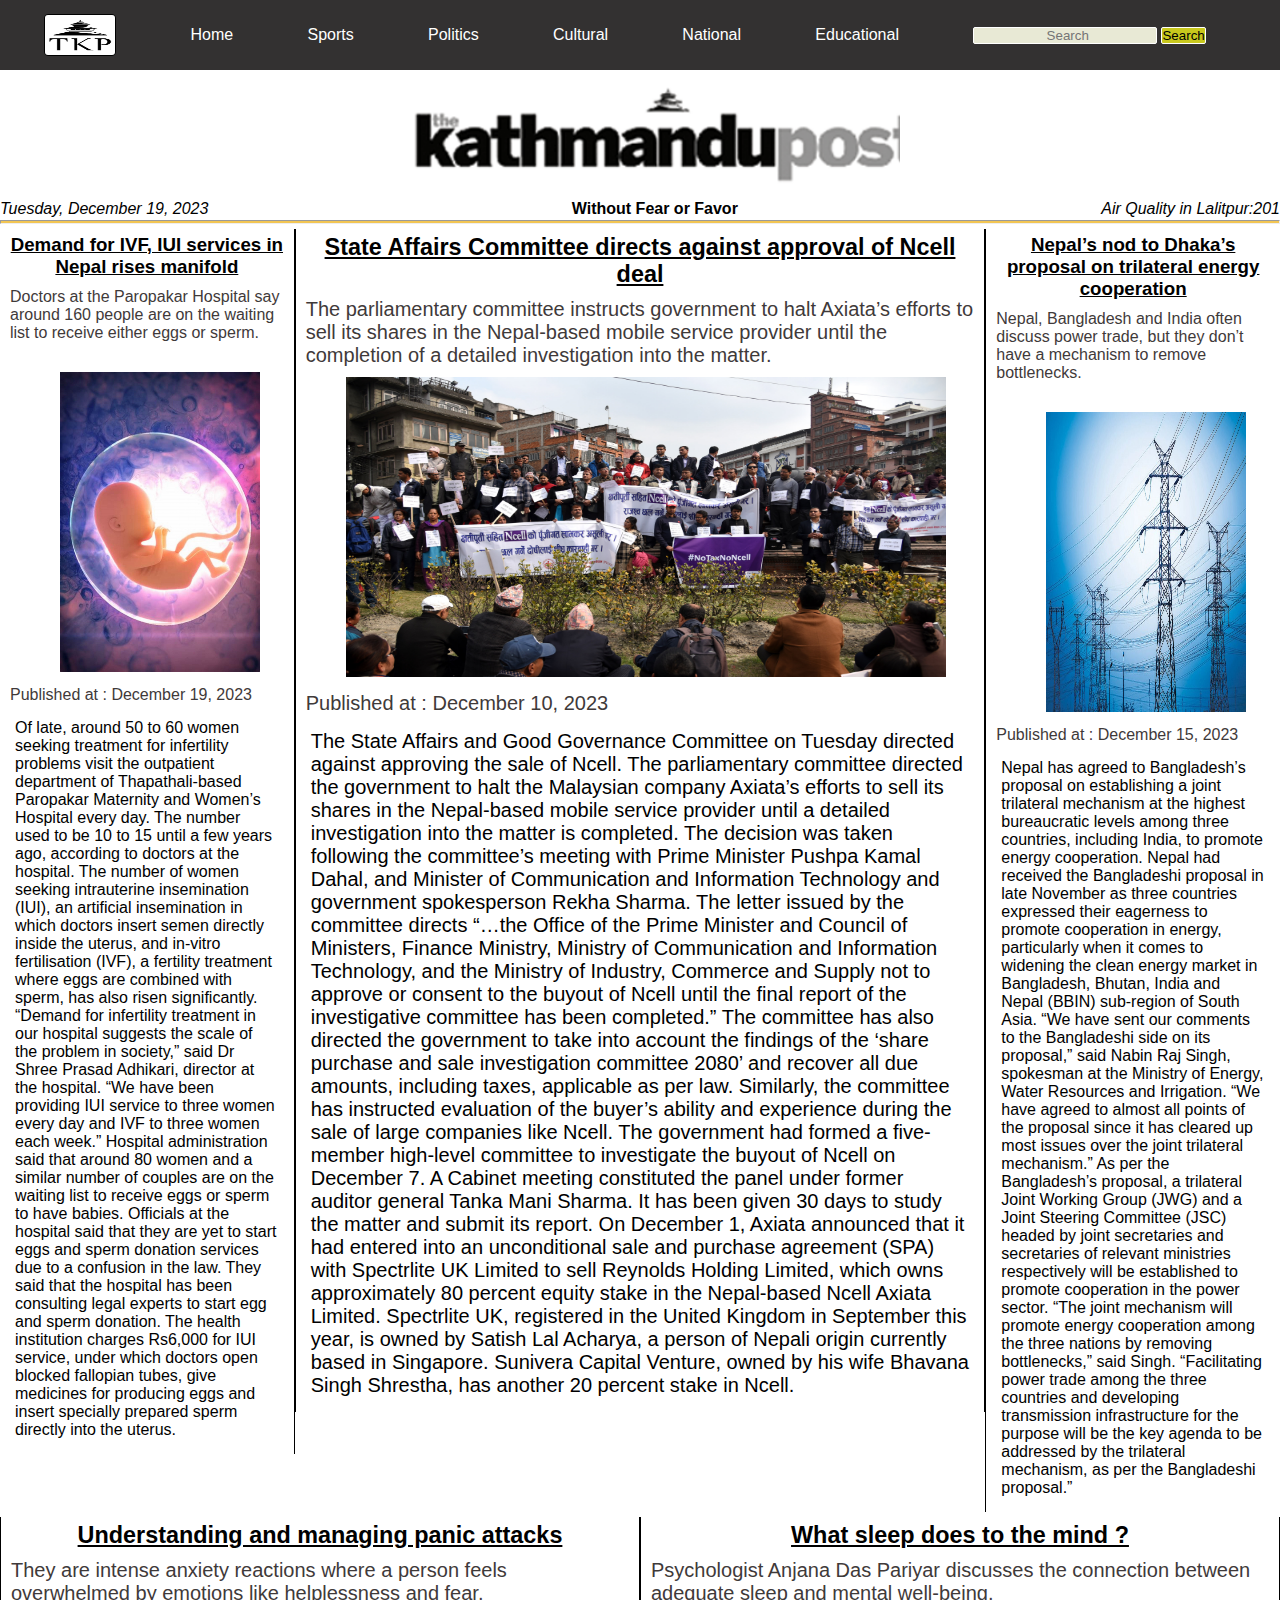
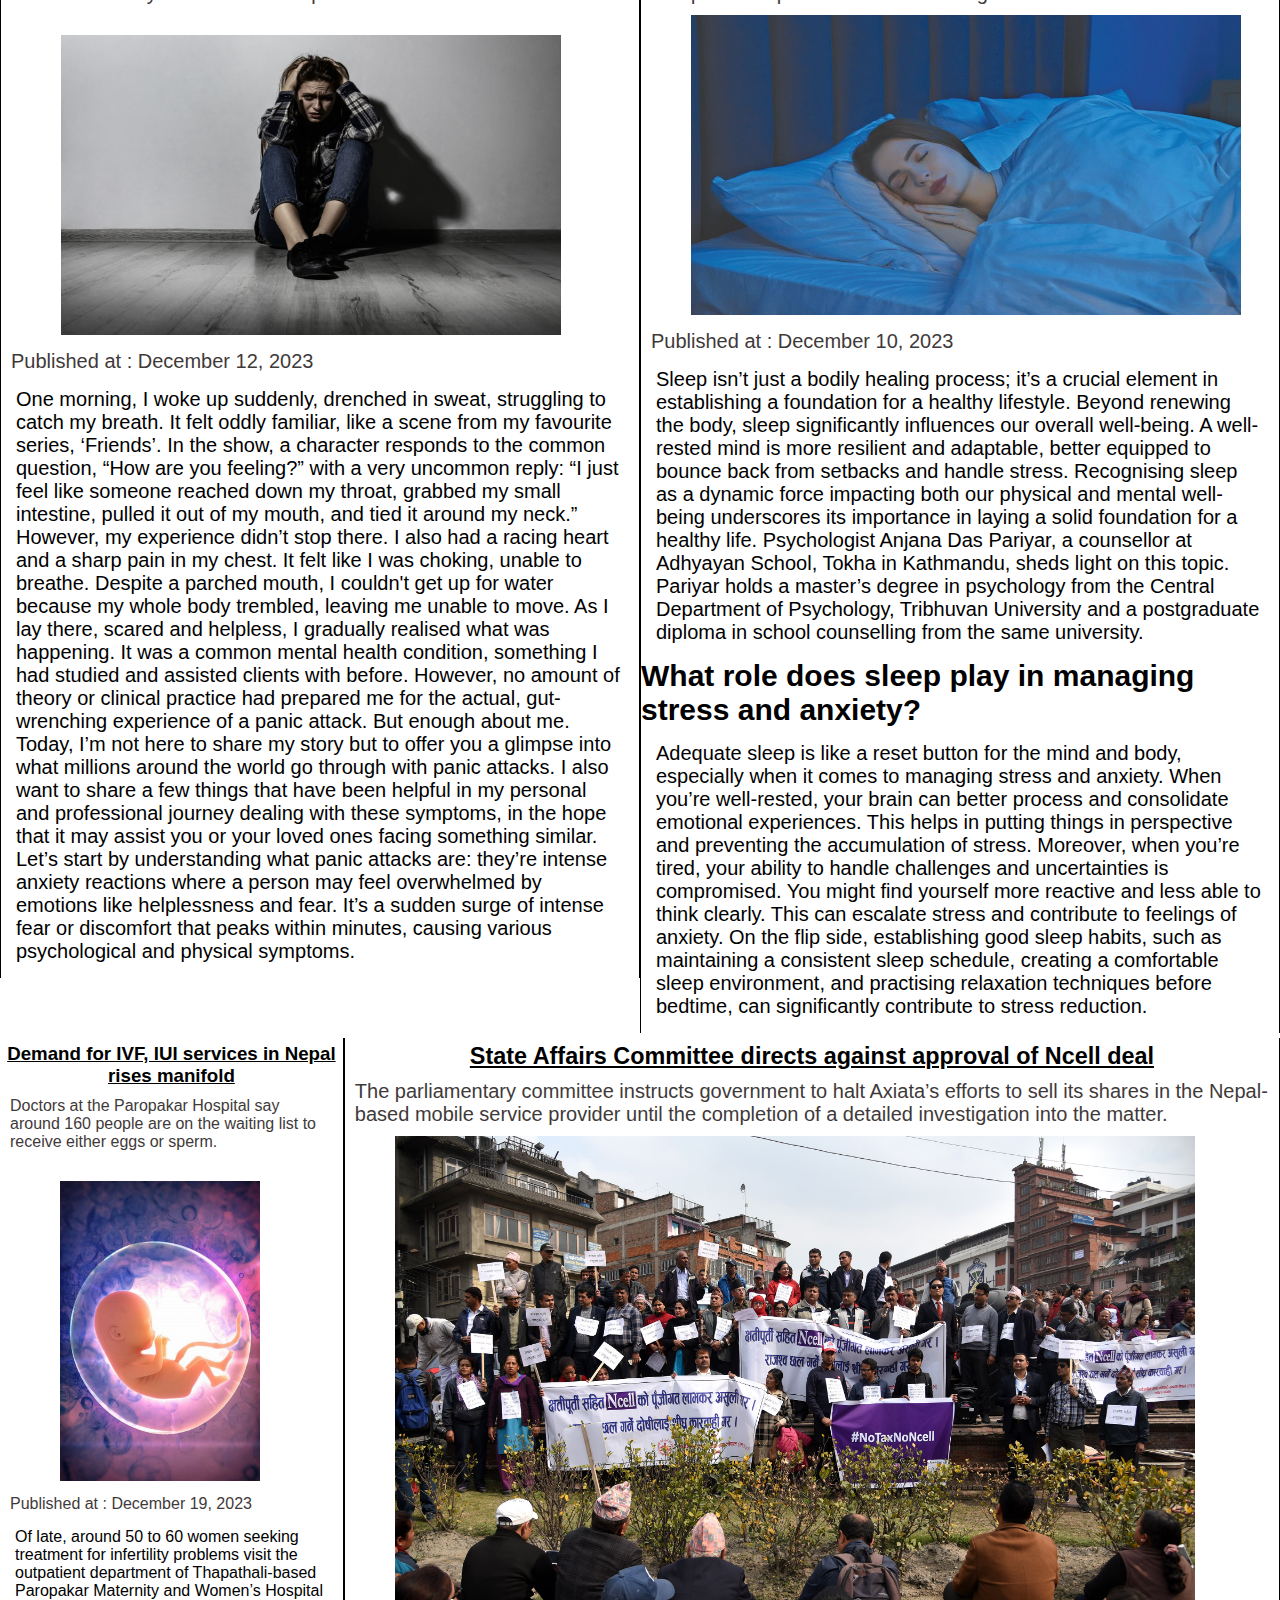
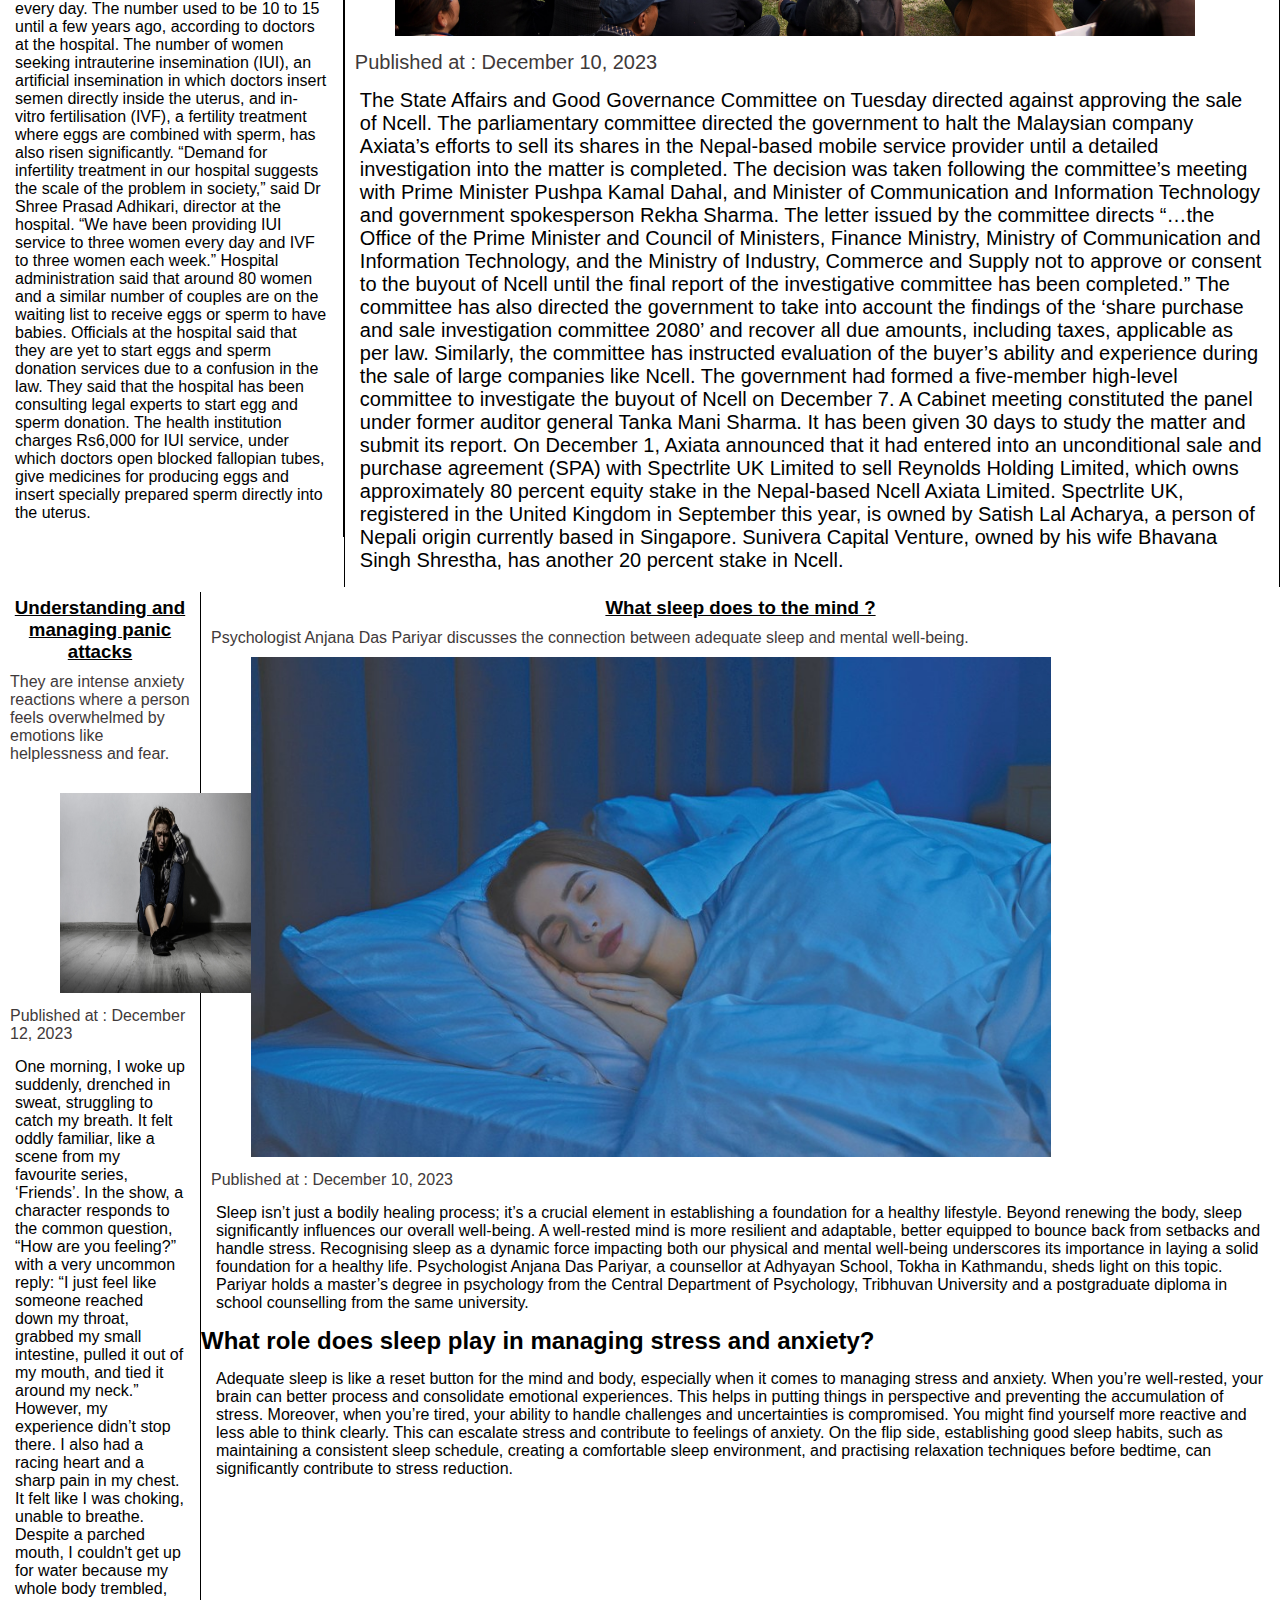
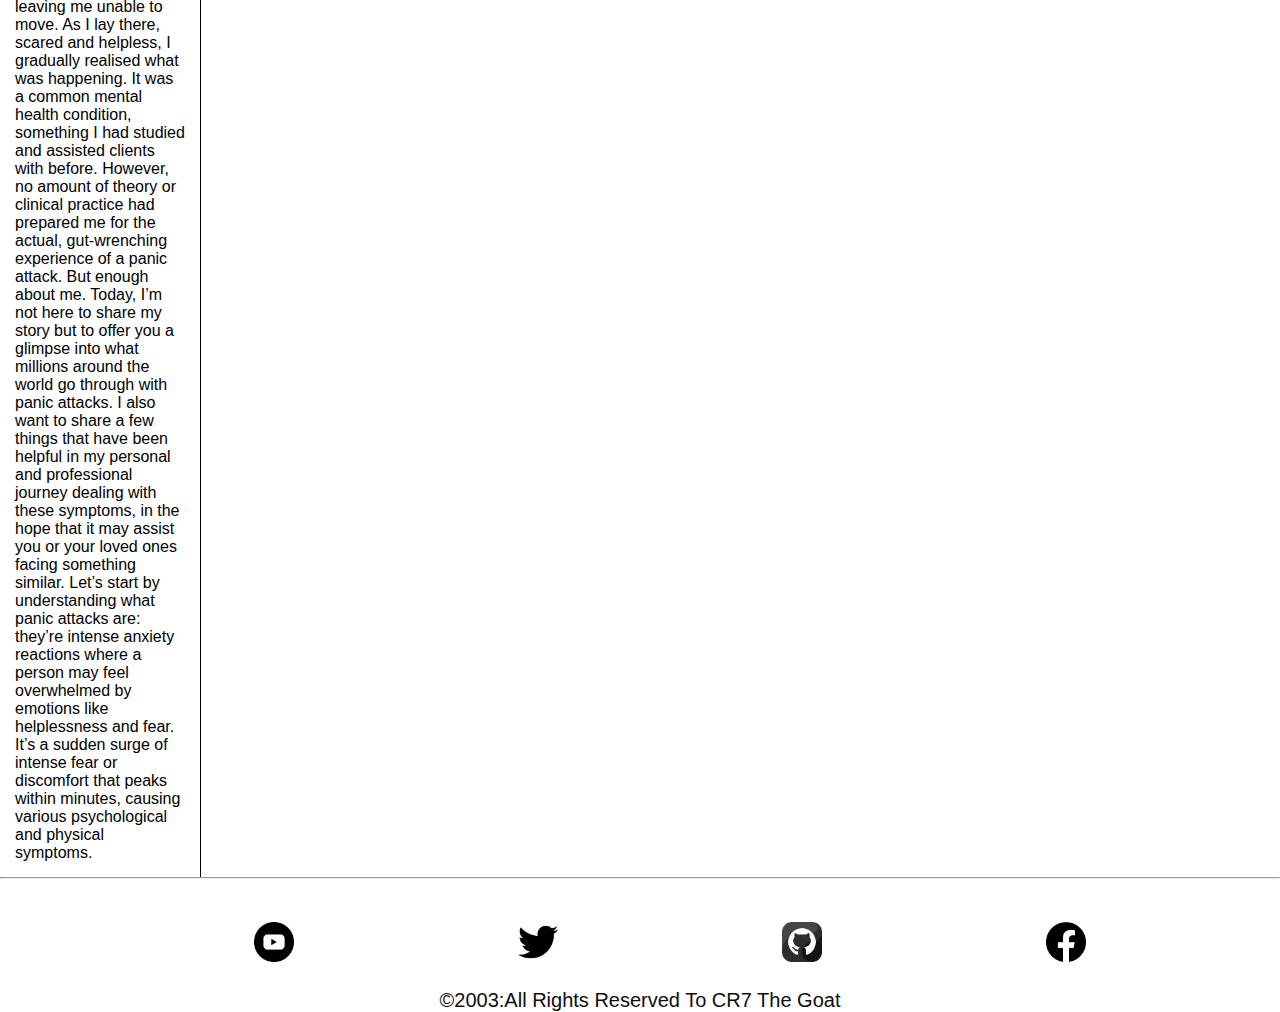
<file: index.html>
<!DOCTYPE html>
<html lang="en">
<head>
    <meta charset="UTF-8">
    <meta name="viewport" content="width=device-width, initial-scale=1.0">
    <link rel="stylesheet" href="homepage.css">
    <title>Home</title>
     
    <nav >
            <img src="./images/unnamed.jpg" alt="TKP logo" height="40px" width="70px" class="img">
            <a href="#last">Home</a>  
            <!-- Jata jani tetai ko id rakhne  -->
            <a href="sports.html" <li>Sports</li></a>
            <a href="politics.html" <li>Politics</li></a>
            <a href="cultural.html" <li>Cultural</li></a>
            <a href="national.html" <li>National</li></a>
            <a href="Eductional.html" <li>Educational</li></a>
            <input placeholder="Search" />
            <button>Search</button>
            
          
        
</nav>
</head>
<body>
    <section id="box">
         <div id="logo"></div>

         
</section>
<div id="date">

    <p><i>Tuesday, December 19, 2023</i></p>
    <p><b>Without Fear or Favor</b></p>
    <p><i>Air Quality in Lalitpur:201</i></p>

</div>

<hr id="hr">
<section id="news">
    <div id="container">
        <div id="box1">
            <h3>Demand for IVF, IUI services in Nepal rises manifold</h3>
            <p id="one">Doctors at the Paropakar Hospital say around 160 people are on the waiting list to receive either eggs or sperm.</p>
            <img src="./images/OIP.jpg" alt="IVF image" height="300px" width="200px" id="ivf">
            <p id="one"> Published at : December 19, 2023</p>
            <p id="two">Of late, around 50 to 60 women seeking treatment for infertility problems visit the outpatient department of Thapathali-based Paropakar Maternity and Women’s Hospital every day.

                The number used to be 10 to 15 until a few years ago, according to doctors at the hospital.
                
                The number of women seeking intrauterine insemination (IUI), an artificial insemination in which doctors insert semen directly inside the uterus, and in-vitro fertilisation (IVF), a fertility treatment where eggs are combined with sperm, has also risen significantly.
                
                “Demand for infertility treatment in our hospital suggests the scale of the problem in society,” said Dr Shree Prasad Adhikari, director at the hospital. “We have been providing IUI service to three women every day and IVF to three women each week.”
                
                Hospital administration said that around 80 women and a similar number of couples are on the waiting list to receive eggs or sperm to have babies. Officials at the hospital said that they are yet to start eggs and sperm donation services due to a confusion in the law. They said that the hospital has been consulting legal experts to start egg and sperm donation.
                
                The health institution charges Rs6,000 for IUI service, under which doctors open blocked fallopian tubes, give medicines for producing eggs and insert specially prepared sperm directly into the uterus.</p>
        </div>
         <div id="box2">
          <h3>State Affairs Committee directs against approval of Ncell deal</h3> 
          <p id="one">The parliamentary committee instructs government to halt Axiata’s efforts to sell its shares 
            in the Nepal-based mobile service provider until the completion of a detailed investigation into the matter.</p>
          <img src="./images/Protest_Against_Ncell_01.jpg" alt="ncell protest" height="300px" width="600px" id="ncell">
          <p id="one"> Published at : December 10, 2023</p>
          <p id="two">
            The State Affairs and Good Governance Committee on Tuesday directed against approving the sale of Ncell.

The parliamentary committee directed the government to halt the Malaysian company Axiata’s efforts to sell its shares in the Nepal-based mobile service provider until a detailed investigation into the matter is completed.

The decision was taken following the committee’s meeting with Prime Minister Pushpa Kamal Dahal, and Minister of Communication and Information Technology and government spokesperson Rekha Sharma.

The letter issued by the committee directs “…the Office of the Prime Minister and Council of Ministers, Finance Ministry, Ministry of Communication and Information Technology, and the Ministry of Industry, Commerce and Supply not to approve or consent to the buyout of Ncell until the final report of the investigative committee has been completed.”

The committee has also directed the government to take into account the findings of the ‘share purchase and sale investigation committee 2080’ and recover all due amounts, including taxes, applicable as per law.

Similarly, the committee has instructed evaluation of the buyer’s ability and experience during the sale of large companies like Ncell.

The government had formed a five-member high-level committee to investigate the buyout of Ncell on December 7. A Cabinet meeting constituted the panel under former auditor general Tanka Mani Sharma. It has been given 30 days to study the matter and submit its report.

On December 1, Axiata announced that it had entered into an unconditional sale and purchase agreement (SPA) with Spectrlite UK Limited to sell Reynolds Holding Limited, which owns approximately 80 percent equity stake in the Nepal-based Ncell Axiata Limited.

Spectrlite UK, registered in the United Kingdom in September this year, is owned by Satish Lal Acharya, a person of Nepali origin currently based in Singapore. Sunivera Capital Venture, owned by his wife Bhavana Singh Shrestha, has another 20 percent stake in Ncell.
          </p>

        </div>
        <div id="box3">
            <h3>Nepal’s nod to Dhaka’s proposal on trilateral energy cooperation</h3>
            <p id="one">Nepal, Bangladesh and India often discuss power trade, but they don’t have a mechanism to remove bottlenecks.</p>
            <img src="./images/thumb (1).jpg" alt="IVF image" height="300px" width="200px" id="ivf">
            <p id="one"> Published at : December 15, 2023</p>
            <p id="two">Nepal has agreed to Bangladesh’s proposal on establishing a joint trilateral mechanism at the highest bureaucratic levels among three countries, including India, to promote energy cooperation.

                Nepal had received the Bangladeshi proposal in late November as three countries expressed their eagerness to promote cooperation in energy, particularly when it comes to widening the clean energy market in Bangladesh, Bhutan, India and Nepal (BBIN) sub-region of South Asia.
                
                “We have sent our comments to the Bangladeshi side on its proposal,” said Nabin Raj Singh, spokesman at the Ministry of Energy, Water Resources and Irrigation. “We have agreed to almost all points of the proposal since it has cleared up most issues over the joint trilateral mechanism.”
                
                As per the Bangladesh’s proposal, a trilateral Joint Working Group (JWG) and a Joint Steering Committee (JSC) headed by joint secretaries and secretaries of relevant ministries respectively will be established to promote cooperation in the power sector.
                
                “The joint mechanism will promote energy cooperation among the three nations by removing bottlenecks,” said Singh. “Facilitating power trade among the three countries and developing transmission infrastructure for the purpose will be the key agenda to be addressed by the trilateral mechanism, as per the Bangladeshi proposal.”
                
            
            </p>
        </div>
        </div>
        <!--  next section -->
      <div id="container">
        <div id="box2">
            <h3>Understanding and managing panic attacks</h3>
            <p id="one">They are intense anxiety reactions where a person feels overwhelmed by emotions like helplessness and fear.</p>
            <img src="./images/shutterstock_1693989736-1536x1024.jpg" alt="IVF image" height="300px" width="500px" id="ivf">
            <p id="one"> Published at : December 12, 2023</p>
            <p id="two">One morning, I woke up suddenly, drenched in sweat, struggling to catch my breath. It felt oddly familiar, like a scene from my favourite series, ‘Friends’. In the show, a character responds to the common question, “How are you feeling?” with a very uncommon reply: “I just feel like someone reached down my throat, grabbed my small intestine, pulled it out of my mouth, and tied it around my neck.” However, my experience didn’t stop there. I also had a racing heart and a sharp pain in my chest. It felt like I was choking, unable to breathe. Despite a parched mouth, I couldn't get up for water because my whole body trembled, leaving me unable to move.

                As I lay there, scared and helpless, I gradually realised what was happening. It was a common mental health condition, something I had studied and assisted clients with before. However, no amount of theory or clinical practice had prepared me for the actual, gut-wrenching experience of a panic attack. But enough about me. Today, I’m not here to share my story but to offer you a glimpse into what millions around the world go through with panic attacks. I also want to share a few things that have been helpful in my personal and professional journey dealing with these symptoms, in the hope that it may assist you or your loved ones facing something similar.
                
                Let’s start by understanding what panic attacks are: they’re intense anxiety reactions where a person may feel overwhelmed by emotions like helplessness and fear. It’s a sudden surge of intense fear or discomfort that peaks within minutes, causing various psychological and physical symptoms.
                </p>
        </div>
         <div id="box2">
          <h3>What sleep does to the mind ?</h3> 
          <p id="one">Psychologist Anjana Das Pariyar discusses the connection between adequate sleep and mental well-being.</p>
          <img src="./images/thumb.jpg" alt="ncell protest" height="300px" width="550px" id="ncell">
          <p id="one"> Published at : December 10, 2023</p>
          <p id="two">
            Sleep isn’t just a bodily healing process; it’s a crucial element in establishing a foundation for a healthy lifestyle. Beyond renewing the body, sleep significantly influences our overall well-being. A well-rested mind is more resilient and adaptable, better equipped to bounce back from setbacks and handle stress.

Recognising sleep as a dynamic force impacting both our physical and mental well-being underscores its importance in laying a solid foundation for a healthy life. Psychologist Anjana Das Pariyar, a counsellor at Adhyayan School, Tokha in Kathmandu, sheds light on this topic.

Pariyar holds a master’s degree in psychology from the Central Department of Psychology, Tribhuvan University and a postgraduate diploma in school counselling from the same university.

  <h2> What role does sleep play in managing stress and anxiety?</h2>
  <p id="two">
    Adequate sleep is like a reset button for the mind and body, especially when it comes to managing stress and anxiety. When you’re well-rested, your brain can better process and consolidate emotional experiences. This helps in putting things in perspective and preventing the accumulation of stress.

Moreover, when you’re tired, your ability to handle challenges and uncertainties is compromised. You might find yourself more reactive and less able to think clearly. This can escalate stress and contribute to feelings of anxiety.

On the flip side, establishing good sleep habits, such as maintaining a consistent sleep schedule, creating a comfortable sleep environment, and practising relaxation techniques before bedtime, can significantly contribute to stress reduction.
  </p>


          </p>

        </div>
        
     </div>
     <div id="container">
        <div id="box1">
            <h3>Demand for IVF, IUI services in Nepal rises manifold</h3>
            <p id="one">Doctors at the Paropakar Hospital say around 160 people are on the waiting list to receive either eggs or sperm.</p>
            <img src="./images/OIP.jpg" alt="IVF image" height="300px" width="200px" id="ivf">
            <p id="one"> Published at : December 19, 2023</p>
            <p id="two">Of late, around 50 to 60 women seeking treatment for infertility problems visit the outpatient department of Thapathali-based Paropakar Maternity and Women’s Hospital every day.

                The number used to be 10 to 15 until a few years ago, according to doctors at the hospital.
                
                The number of women seeking intrauterine insemination (IUI), an artificial insemination in which doctors insert semen directly inside the uterus, and in-vitro fertilisation (IVF), a fertility treatment where eggs are combined with sperm, has also risen significantly.
                
                “Demand for infertility treatment in our hospital suggests the scale of the problem in society,” said Dr Shree Prasad Adhikari, director at the hospital. “We have been providing IUI service to three women every day and IVF to three women each week.”
                
                Hospital administration said that around 80 women and a similar number of couples are on the waiting list to receive eggs or sperm to have babies. Officials at the hospital said that they are yet to start eggs and sperm donation services due to a confusion in the law. They said that the hospital has been consulting legal experts to start egg and sperm donation.
                
                The health institution charges Rs6,000 for IUI service, under which doctors open blocked fallopian tubes, give medicines for producing eggs and insert specially prepared sperm directly into the uterus.</p>
        </div>
         <div id="box2">
          <h3>State Affairs Committee directs against approval of Ncell deal</h3> 
          <p id="one">The parliamentary committee instructs government to halt Axiata’s efforts to sell its shares 
            in the Nepal-based mobile service provider until the completion of a detailed investigation into the matter.</p>
          <img src="./images/Protest_Against_Ncell_01.jpg" alt="ncell protest" height="500px" width="800px" id="ncell">
          <p id="one"> Published at : December 10, 2023</p>
          <p id="two">
            The State Affairs and Good Governance Committee on Tuesday directed against approving the sale of Ncell.

The parliamentary committee directed the government to halt the Malaysian company Axiata’s efforts to sell its shares in the Nepal-based mobile service provider until a detailed investigation into the matter is completed.

The decision was taken following the committee’s meeting with Prime Minister Pushpa Kamal Dahal, and Minister of Communication and Information Technology and government spokesperson Rekha Sharma.

The letter issued by the committee directs “…the Office of the Prime Minister and Council of Ministers, Finance Ministry, Ministry of Communication and Information Technology, and the Ministry of Industry, Commerce and Supply not to approve or consent to the buyout of Ncell until the final report of the investigative committee has been completed.”

The committee has also directed the government to take into account the findings of the ‘share purchase and sale investigation committee 2080’ and recover all due amounts, including taxes, applicable as per law.

Similarly, the committee has instructed evaluation of the buyer’s ability and experience during the sale of large companies like Ncell.

The government had formed a five-member high-level committee to investigate the buyout of Ncell on December 7. A Cabinet meeting constituted the panel under former auditor general Tanka Mani Sharma. It has been given 30 days to study the matter and submit its report.

On December 1, Axiata announced that it had entered into an unconditional sale and purchase agreement (SPA) with Spectrlite UK Limited to sell Reynolds Holding Limited, which owns approximately 80 percent equity stake in the Nepal-based Ncell Axiata Limited.

Spectrlite UK, registered in the United Kingdom in September this year, is owned by Satish Lal Acharya, a person of Nepali origin currently based in Singapore. Sunivera Capital Venture, owned by his wife Bhavana Singh Shrestha, has another 20 percent stake in Ncell.
          </p>

        </div>
        
        </div>
        <div id="container">
            <div id="box1">
                <h3>Understanding and managing panic attacks</h3>
                <p id="one">They are intense anxiety reactions where a person feels overwhelmed by emotions like helplessness and fear.</p>
                <img src="./images/shutterstock_1693989736-1536x1024.jpg" alt="IVF image" height="200px" width="200px" id="ivf">
                <p id="one"> Published at : December 12, 2023</p>
                <p id="two">One morning, I woke up suddenly, drenched in sweat, struggling to catch my breath. It felt oddly familiar, like a scene from my favourite series, ‘Friends’. In the show, a character responds to the common question, “How are you feeling?” with a very uncommon reply: “I just feel like someone reached down my throat, grabbed my small intestine, pulled it out of my mouth, and tied it around my neck.” However, my experience didn’t stop there. I also had a racing heart and a sharp pain in my chest. It felt like I was choking, unable to breathe. Despite a parched mouth, I couldn't get up for water because my whole body trembled, leaving me unable to move.
    
                    As I lay there, scared and helpless, I gradually realised what was happening. It was a common mental health condition, something I had studied and assisted clients with before. However, no amount of theory or clinical practice had prepared me for the actual, gut-wrenching experience of a panic attack. But enough about me. Today, I’m not here to share my story but to offer you a glimpse into what millions around the world go through with panic attacks. I also want to share a few things that have been helpful in my personal and professional journey dealing with these symptoms, in the hope that it may assist you or your loved ones facing something similar.
                    
                    Let’s start by understanding what panic attacks are: they’re intense anxiety reactions where a person may feel overwhelmed by emotions like helplessness and fear. It’s a sudden surge of intense fear or discomfort that peaks within minutes, causing various psychological and physical symptoms.
                    </p>
            </div>
             <div id="last">
              <h3>What sleep does to the mind ?</h3> 
              <p id="one">Psychologist Anjana Das Pariyar discusses the connection between adequate sleep and mental well-being.</p>
              <img src="./images/thumb.jpg" alt="ncell protest" height="500px" width="800px" id="ncell">
              <p id="one"> Published at : December 10, 2023</p>
              <p id="two">
                Sleep isn’t just a bodily healing process; it’s a crucial element in establishing a foundation for a healthy lifestyle. Beyond renewing the body, sleep significantly influences our overall well-being. A well-rested mind is more resilient and adaptable, better equipped to bounce back from setbacks and handle stress.
    
    Recognising sleep as a dynamic force impacting both our physical and mental well-being underscores its importance in laying a solid foundation for a healthy life. Psychologist Anjana Das Pariyar, a counsellor at Adhyayan School, Tokha in Kathmandu, sheds light on this topic.
    
    Pariyar holds a master’s degree in psychology from the Central Department of Psychology, Tribhuvan University and a postgraduate diploma in school counselling from the same university.
    
      <h2> What role does sleep play in managing stress and anxiety?</h2>
      <p id="two">
        Adequate sleep is like a reset button for the mind and body, especially when it comes to managing stress and anxiety. When you’re well-rested, your brain can better process and consolidate emotional experiences. This helps in putting things in perspective and preventing the accumulation of stress.
    
        Moreover, when you’re tired, your ability to handle challenges and uncertainties is compromised. You might find yourself more reactive and less able to think clearly. This can escalate stress and contribute to feelings of anxiety.
        
        On the flip side, establishing good sleep habits, such as maintaining a consistent sleep schedule, creating a comfortable sleep environment, and practising relaxation techniques before bedtime, can significantly contribute to stress reduction.
                  </p>
      </p>
    
   
    
            </div>
            
         </div>

</section>  
</body>
<hr>
<footer>
    <ul id="foot">

      <a   href="https://youtube.com" target="_blank"> <img src="./images/youtube.png" height="40px" width="40px" alt="youtube"></a>
      <a   href="https://twitter.com" target="_blank"> <img src="./images/twitter.png" height="40px" width="40px" alt="youtube"></a>
      <a   href="https://github.com/" target="_blank"> <img src="./images/github.png" height="40px" width="40px" alt="youtube"></a>
      <a   href="https://facebook.com" target="_blank"> <img src="./images/facebook.png" height="40px" width="40px" alt="youtube"></a>

    </ul>
</footer>
<p id="copyright"> &copy;2003:All Rights Reserved To CR7 The Goat</p>
</html>
</file>
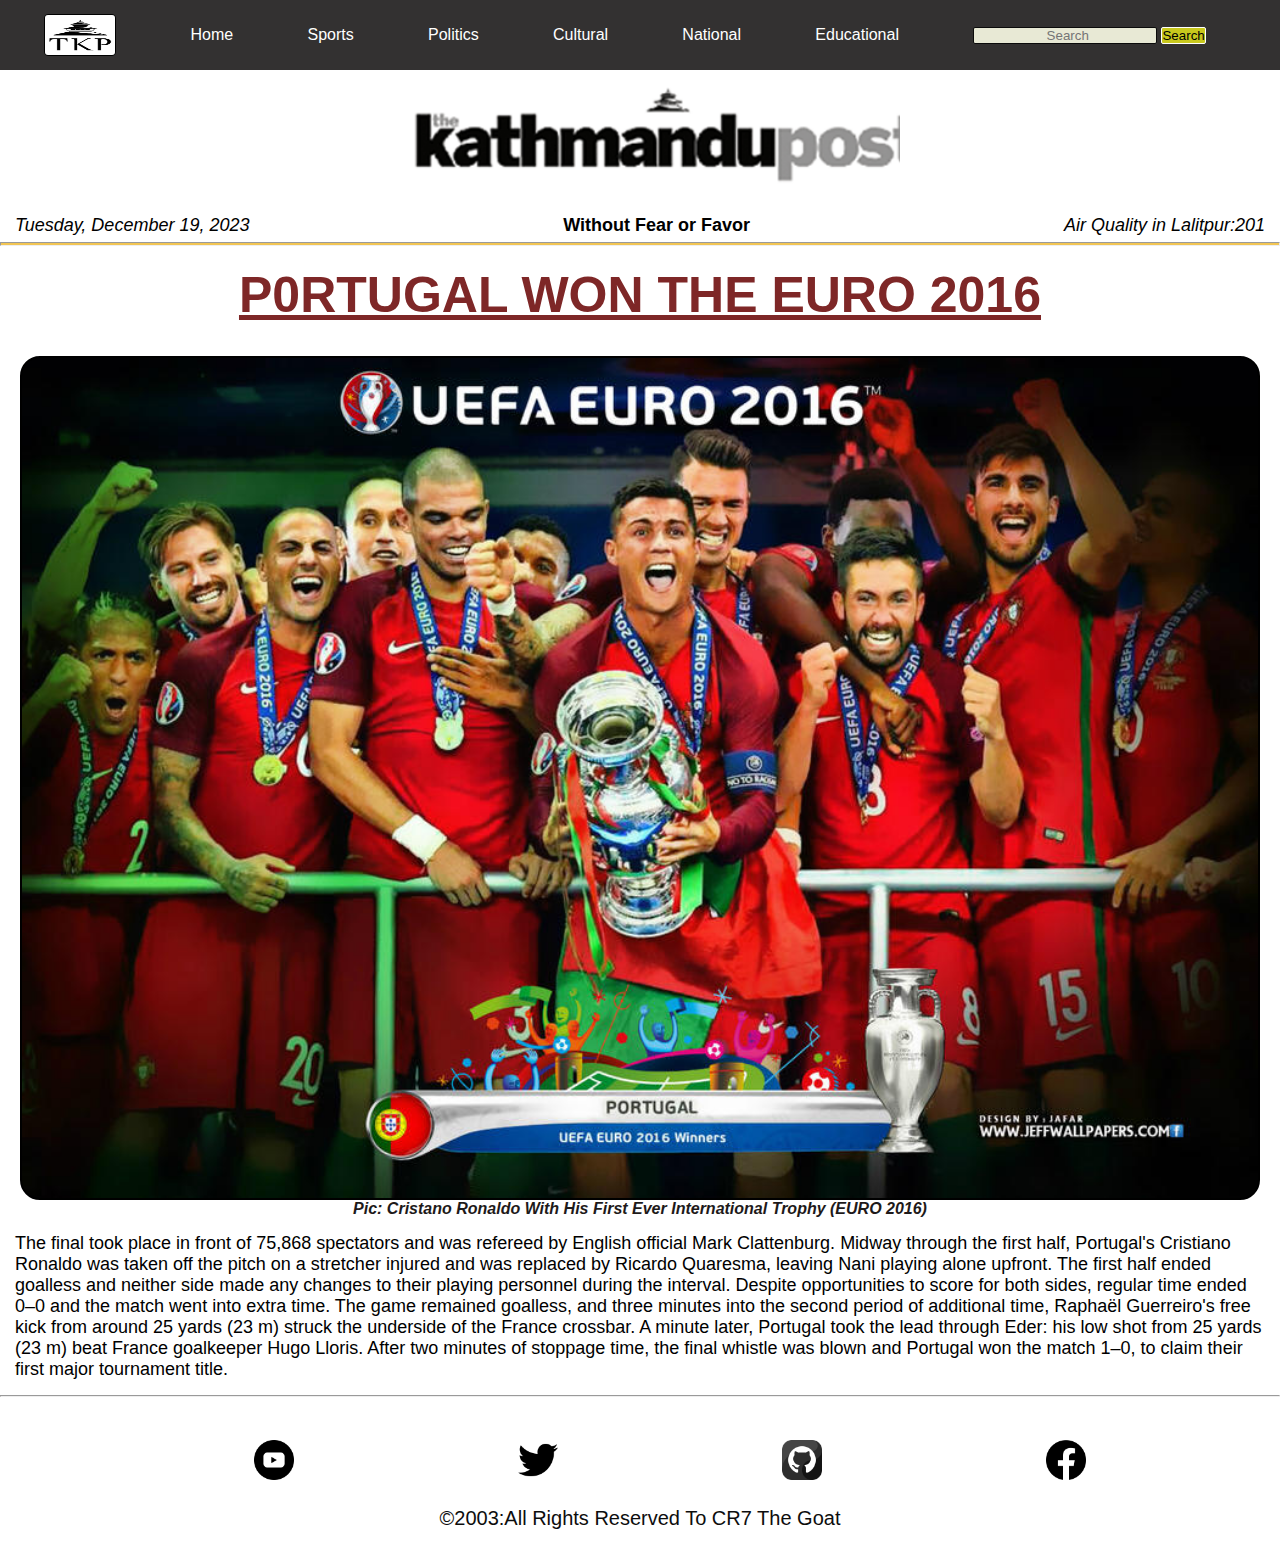
<file: climate.html>
<!DOCTYPE html>
<html lang="en">
<head>
    <meta charset="UTF-8">
    <meta name="viewport" content="width=device-width, initial-scale=1.0">
    <link rel="stylesheet" href="sports.css">
    <title>Climate</title>
    <nav >
        <img src="./images/unnamed.jpg" alt="TKP logo" height="40px" width="70px" class="img">
        <a href="homepage.html" <li>Home</li></a>
        <a href="sports.html" <li>Sports</li></a>
        <a href="politics.html" <li>Politics</li></a>
        <a href="cultural.html" <li>Cultural</li></a>
        <a href="national.html" <li>National</li></a>
        <a href="Eductional.html" <li>Educational</li></a>
        <input placeholder="Search" />
        <button>Search</button>
           
</nav>
</head>
<body>
    <section id="box">
        <div id="logo"></div>

        
</section>
<div id="date">

   <p><i>Tuesday, December 19, 2023</i></p>
   <p><b>Without Fear or Favor</b></p>
   <p><i>Air Quality in Lalitpur:201</i></p>
</div>
<hr id="hr">
<section>
      <div class="textmsg">
        <h1>P0RTUGAL WON THE EURO 2016</h1>
         </div>
         <div class="euro">
        </div>

    </section>

   
    <section>
        <div class="info">
            <h4>Pic: Cristano Ronaldo With His First Ever International Trophy (EURO 2016)</h4>
            <p>
                The final took place in front of 75,868 spectators and 
                was refereed by English official Mark Clattenburg. Midway through
                 the first half, Portugal's Cristiano Ronaldo was taken off the pitch
                  on a stretcher injured and was replaced by Ricardo Quaresma, leaving
                   Nani playing alone upfront. The first half ended goalless and neither
                    side made any changes to their playing personnel during the interval.
                     Despite opportunities to score for both sides, regular time ended 0–0
                      and the match went into extra time. The game remained goalless, and three
                       minutes into the second period of additional time, Raphaël Guerreiro's free kick
                        from around 25 yards (23 m) struck the underside of the France crossbar. A minute 
                        later, Portugal took the lead through Eder: his low shot from 25 yards (23 m) beat
                        France goalkeeper Hugo Lloris. After two minutes of stoppage time, the final whistle
                         was blown and Portugal won the match 1–0, to claim their first major tournament title.
            </p>
          </div>
    </section>
</body>
<hr>
<footer>
    <ul id="foot">

      <a   href="https://youtube.com" target="_blank"> <img src="./images/youtube.png" height="40px" width="40px" alt="youtube"></a>
      <a   href="https://twitter.com" target="_blank"> <img src="./images/twitter.png" height="40px" width="40px" alt="youtube"></a>
      <a   href="https://github.com/" target="_blank"> <img src="./images/github.png" height="40px" width="40px" alt="youtube"></a>
      <a   href="https://facebook.com" target="_blank"> <img src="./images/facebook.png" height="40px" width="40px" alt="youtube"></a>

    </ul>
</footer>
<p id="copyright"> &copy;2003:All Rights Reserved To CR7 The Goat</p>

</html>
</file>
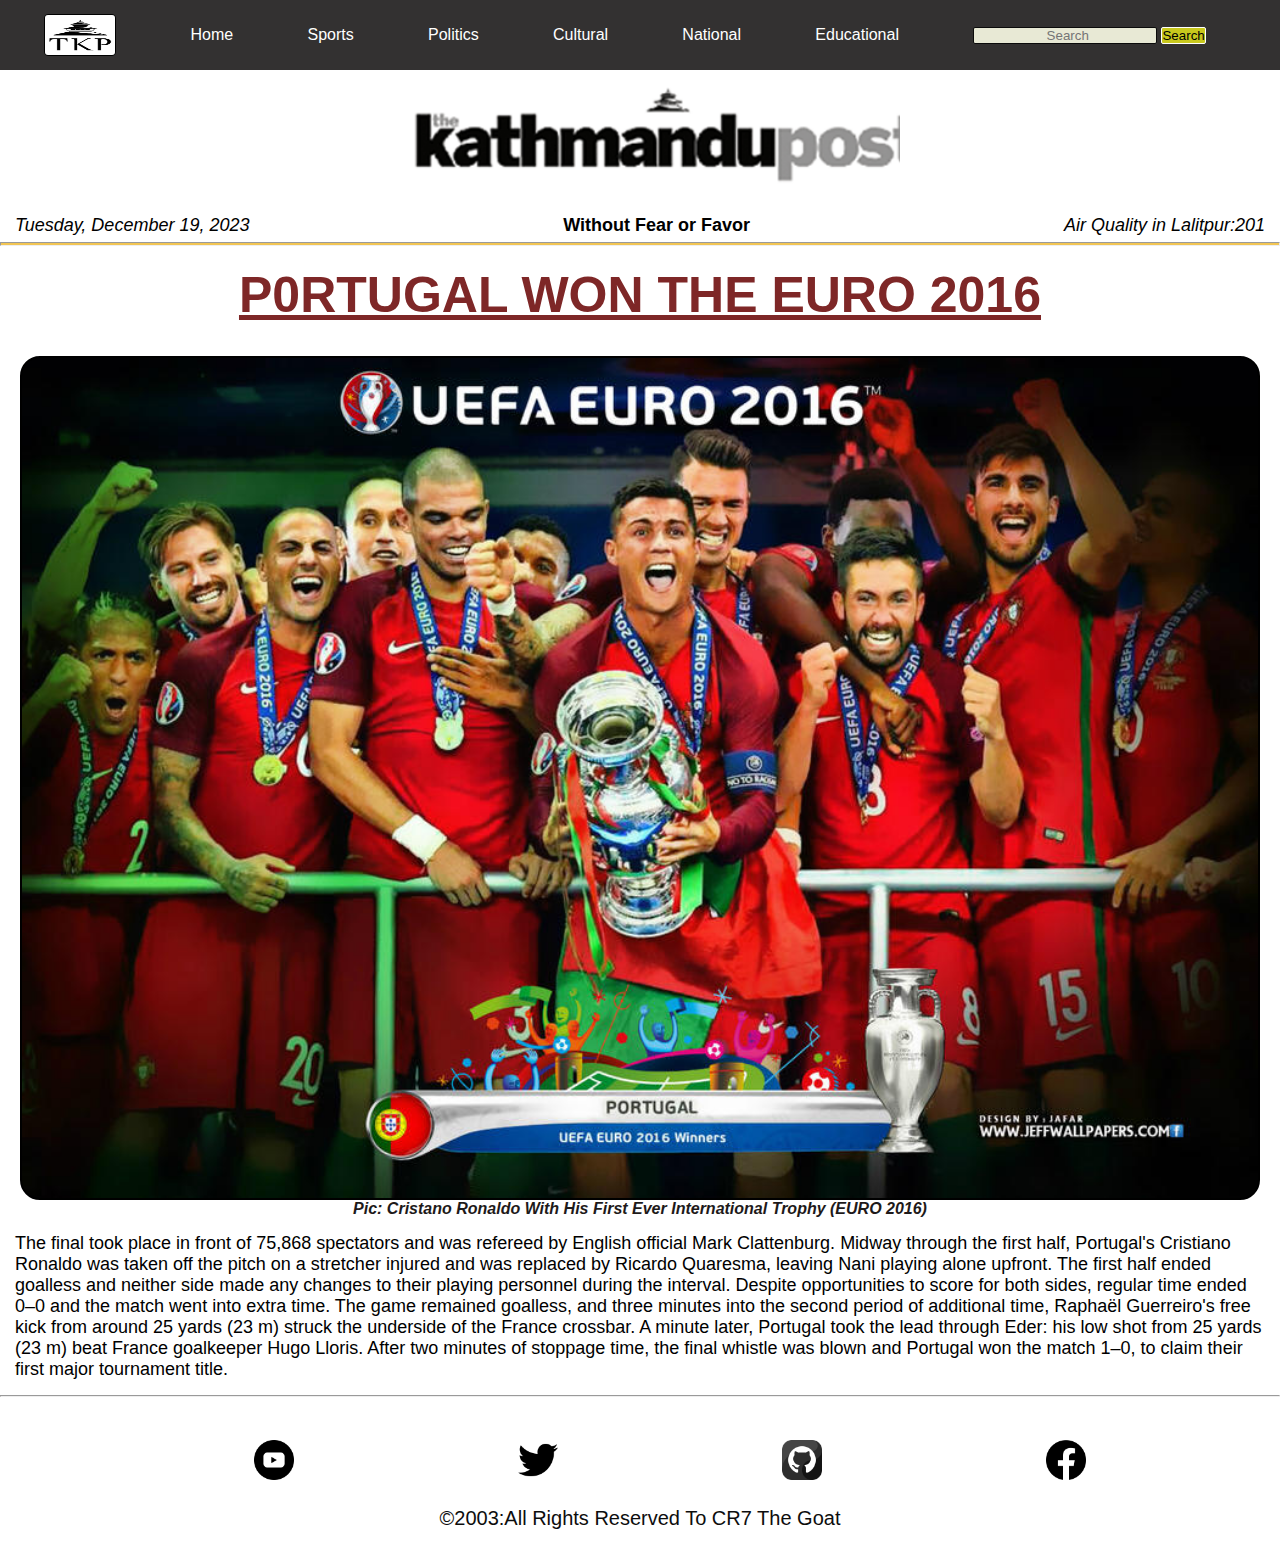
<file: cultural.html>
<!DOCTYPE html>
<html lang="en">
<head>
    <meta charset="UTF-8">
    <meta name="viewport" content="width=device-width, initial-scale=1.0">
    <link rel="stylesheet" href="sports.css">
    <title>Cultural</title>
    <nav >
        <img src="./images/unnamed.jpg" alt="TKP logo" height="40px" width="70px" class="img">
        <a href="homepage.html" <li>Home</li></a>
        <a href="sports.html" <li>Sports</li></a>
        <a href="politics.html" <li>Politics</li></a>
        <a href="cultural.html" <li>Cultural</li></a>
        <a href="national.html" <li>National</li></a>
        <a href="Eductional.html" <li>Educational</li></a>
        <input placeholder="Search" />
        <button>Search</button>
           
</nav>
</head>
<body>
    <section id="box">
        <div id="logo"></div>

        
</section>
<div id="date">

   <p><i>Tuesday, December 19, 2023</i></p>
   <p><b>Without Fear or Favor</b></p>
   <p><i>Air Quality in Lalitpur:201</i></p>
</div>
<hr id="hr">
<section>
      <div class="textmsg">
        <h1>P0RTUGAL WON THE EURO 2016</h1>
         </div>
         <div class="euro">
        </div>

    </section>

   
    <section>
        <div class="info">
            <h4>Pic: Cristano Ronaldo With His First Ever International Trophy (EURO 2016)</h4>
            <p>
                The final took place in front of 75,868 spectators and 
                was refereed by English official Mark Clattenburg. Midway through
                 the first half, Portugal's Cristiano Ronaldo was taken off the pitch
                  on a stretcher injured and was replaced by Ricardo Quaresma, leaving
                   Nani playing alone upfront. The first half ended goalless and neither
                    side made any changes to their playing personnel during the interval.
                     Despite opportunities to score for both sides, regular time ended 0–0
                      and the match went into extra time. The game remained goalless, and three
                       minutes into the second period of additional time, Raphaël Guerreiro's free kick
                        from around 25 yards (23 m) struck the underside of the France crossbar. A minute 
                        later, Portugal took the lead through Eder: his low shot from 25 yards (23 m) beat
                        France goalkeeper Hugo Lloris. After two minutes of stoppage time, the final whistle
                         was blown and Portugal won the match 1–0, to claim their first major tournament title.
            </p>
          </div>
    </section>
</body>
<hr>
<footer>
    <ul id="foot">

      <a   href="https://youtube.com" target="_blank"> <img src="./images/youtube.png" height="40px" width="40px" alt="youtube"></a>
      <a   href="https://twitter.com" target="_blank"> <img src="./images/twitter.png" height="40px" width="40px" alt="youtube"></a>
      <a   href="https://github.com/" target="_blank"> <img src="./images/github.png" height="40px" width="40px" alt="youtube"></a>
      <a   href="https://facebook.com" target="_blank"> <img src="./images/facebook.png" height="40px" width="40px" alt="youtube"></a>

    </ul>
</footer>
<p id="copyright"> &copy;2003:All Rights Reserved To CR7 The Goat</p>

</html>
</file>
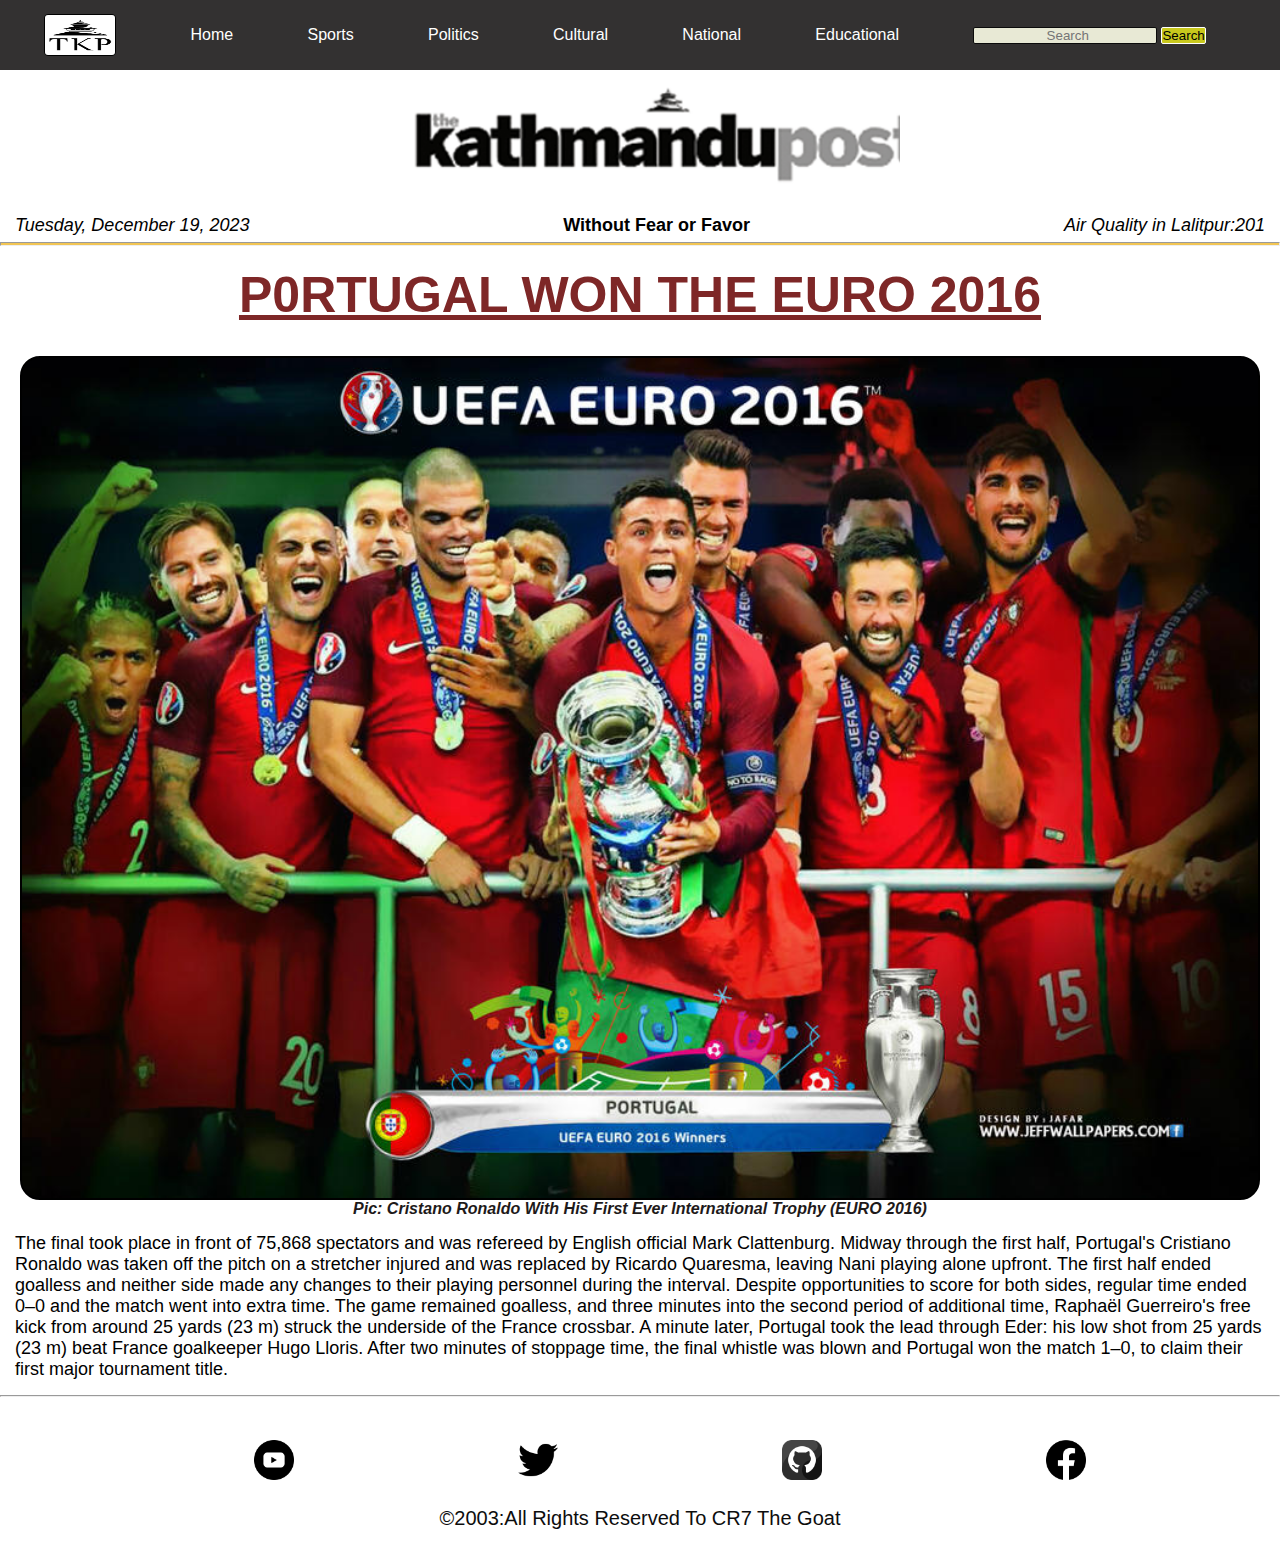
<file: Eductional.html>
<!DOCTYPE html>
<html lang="en">
<head>
    <meta charset="UTF-8">
    <meta name="viewport" content="width=device-width, initial-scale=1.0">
    <link rel="stylesheet" href="sports.css">
    <title>Educational</title>
    <nav >
        <img src="./images/unnamed.jpg" alt="TKP logo" height="40px" width="70px" class="img">
        <a href="homepage.html" <li>Home</li></a>
        <a href="sports.html" <li>Sports</li></a>
        <a href="politics.html" <li>Politics</li></a>
        <a href="cultural.html" <li>Cultural</li></a>
        <a href="national.html" <li>National</li></a>
        <a href="Eductional.html" <li>Educational</li></a>
        <input placeholder="Search" />
        <button>Search</button>
           
</nav>
</head>
<body>
    <section id="box">
        <div id="logo"></div>

        
</section>
<div id="date">

   <p><i>Tuesday, December 19, 2023</i></p>
   <p><b>Without Fear or Favor</b></p>
   <p><i>Air Quality in Lalitpur:201</i></p>
</div>
<hr id="hr">
<section>
      <div class="textmsg">
        <h1>P0RTUGAL WON THE EURO 2016</h1>
         </div>
         <div class="euro">
        </div>

    </section>

   
    <section>
        <div class="info">
            <h4>Pic: Cristano Ronaldo With His First Ever International Trophy (EURO 2016)</h4>
            <p>
                The final took place in front of 75,868 spectators and 
                was refereed by English official Mark Clattenburg. Midway through
                 the first half, Portugal's Cristiano Ronaldo was taken off the pitch
                  on a stretcher injured and was replaced by Ricardo Quaresma, leaving
                   Nani playing alone upfront. The first half ended goalless and neither
                    side made any changes to their playing personnel during the interval.
                     Despite opportunities to score for both sides, regular time ended 0–0
                      and the match went into extra time. The game remained goalless, and three
                       minutes into the second period of additional time, Raphaël Guerreiro's free kick
                        from around 25 yards (23 m) struck the underside of the France crossbar. A minute 
                        later, Portugal took the lead through Eder: his low shot from 25 yards (23 m) beat
                        France goalkeeper Hugo Lloris. After two minutes of stoppage time, the final whistle
                         was blown and Portugal won the match 1–0, to claim their first major tournament title.
            </p>
          </div>
    </section>
</body>
<hr>
<footer>
    <ul id="foot">

      <a   href="https://youtube.com" target="_blank"> <img src="./images/youtube.png" height="40px" width="40px" alt="youtube"></a>
      <a   href="https://twitter.com" target="_blank"> <img src="./images/twitter.png" height="40px" width="40px" alt="youtube"></a>
      <a   href="https://github.com/" target="_blank"> <img src="./images/github.png" height="40px" width="40px" alt="youtube"></a>
      <a   href="https://facebook.com" target="_blank"> <img src="./images/facebook.png" height="40px" width="40px" alt="youtube"></a>

    </ul>
</footer>
<p id="copyright"> &copy;2003:All Rights Reserved To CR7 The Goat</p>

</html>
</file>
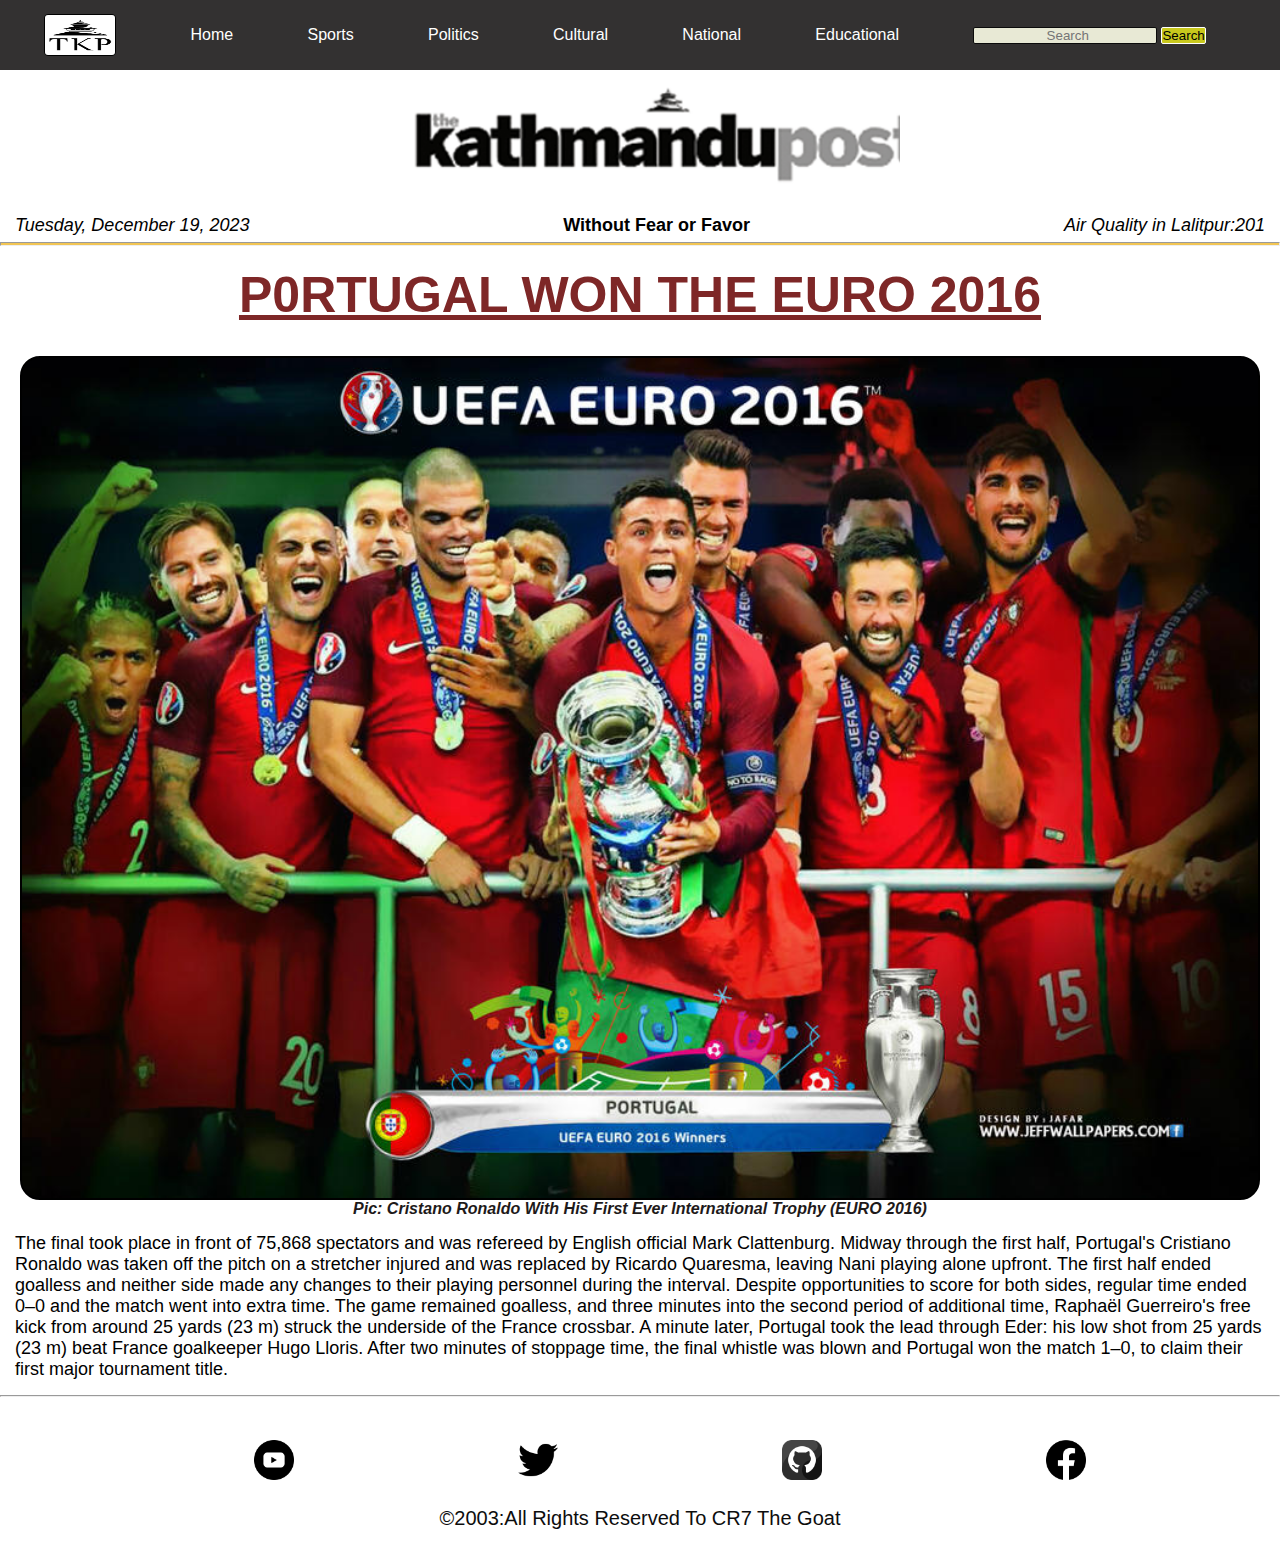
<file: national.html>
<!DOCTYPE html>
<html lang="en">
<head>
    <meta charset="UTF-8">
    <meta name="viewport" content="width=device-width, initial-scale=1.0">
    <link rel="stylesheet" href="sports.css">
    <title>National</title>
    <nav >
        <img src="./images/unnamed.jpg" alt="TKP logo" height="40px" width="70px" class="img">
        <a href="homepage.html" <li>Home</li></a>
        <a href="sports.html" <li>Sports</li></a>
        <a href="politics.html" <li>Politics</li></a>
        <a href="cultural.html" <li>Cultural</li></a>
        <a href="national.html" <li>National</li></a>
        <a href="Eductional.html" <li>Educational</li></a>
        <input placeholder="Search" />
        <button>Search</button>
           
</nav>
</head>
<body>
    <section id="box">
        <div id="logo"></div>

        
</section>
<div id="date">

   <p><i>Tuesday, December 19, 2023</i></p>
   <p><b>Without Fear or Favor</b></p>
   <p><i>Air Quality in Lalitpur:201</i></p>
</div>
<hr id="hr">
<section>
      <div class="textmsg">
        <h1>P0RTUGAL WON THE EURO 2016</h1>
         </div>
         <div class="euro">
        </div>

    </section>

   
    <section>
        <div class="info">
            <h4>Pic: Cristano Ronaldo With His First Ever International Trophy (EURO 2016)</h4>
            <p>
                The final took place in front of 75,868 spectators and 
                was refereed by English official Mark Clattenburg. Midway through
                 the first half, Portugal's Cristiano Ronaldo was taken off the pitch
                  on a stretcher injured and was replaced by Ricardo Quaresma, leaving
                   Nani playing alone upfront. The first half ended goalless and neither
                    side made any changes to their playing personnel during the interval.
                     Despite opportunities to score for both sides, regular time ended 0–0
                      and the match went into extra time. The game remained goalless, and three
                       minutes into the second period of additional time, Raphaël Guerreiro's free kick
                        from around 25 yards (23 m) struck the underside of the France crossbar. A minute 
                        later, Portugal took the lead through Eder: his low shot from 25 yards (23 m) beat
                        France goalkeeper Hugo Lloris. After two minutes of stoppage time, the final whistle
                         was blown and Portugal won the match 1–0, to claim their first major tournament title.
            </p>
          </div>
    </section>
</body>
<hr>
<footer>
    <ul id="foot">

      <a   href="https://youtube.com" target="_blank"> <img src="./images/youtube.png" height="40px" width="40px" alt="youtube"></a>
      <a   href="https://twitter.com" target="_blank"> <img src="./images/twitter.png" height="40px" width="40px" alt="youtube"></a>
      <a   href="https://github.com/" target="_blank"> <img src="./images/github.png" height="40px" width="40px" alt="youtube"></a>
      <a   href="https://facebook.com" target="_blank"> <img src="./images/facebook.png" height="40px" width="40px" alt="youtube"></a>

    </ul>
</footer>
<p id="copyright"> &copy;2003:All Rights Reserved To CR7 The Goat</p>

</html>
</file>
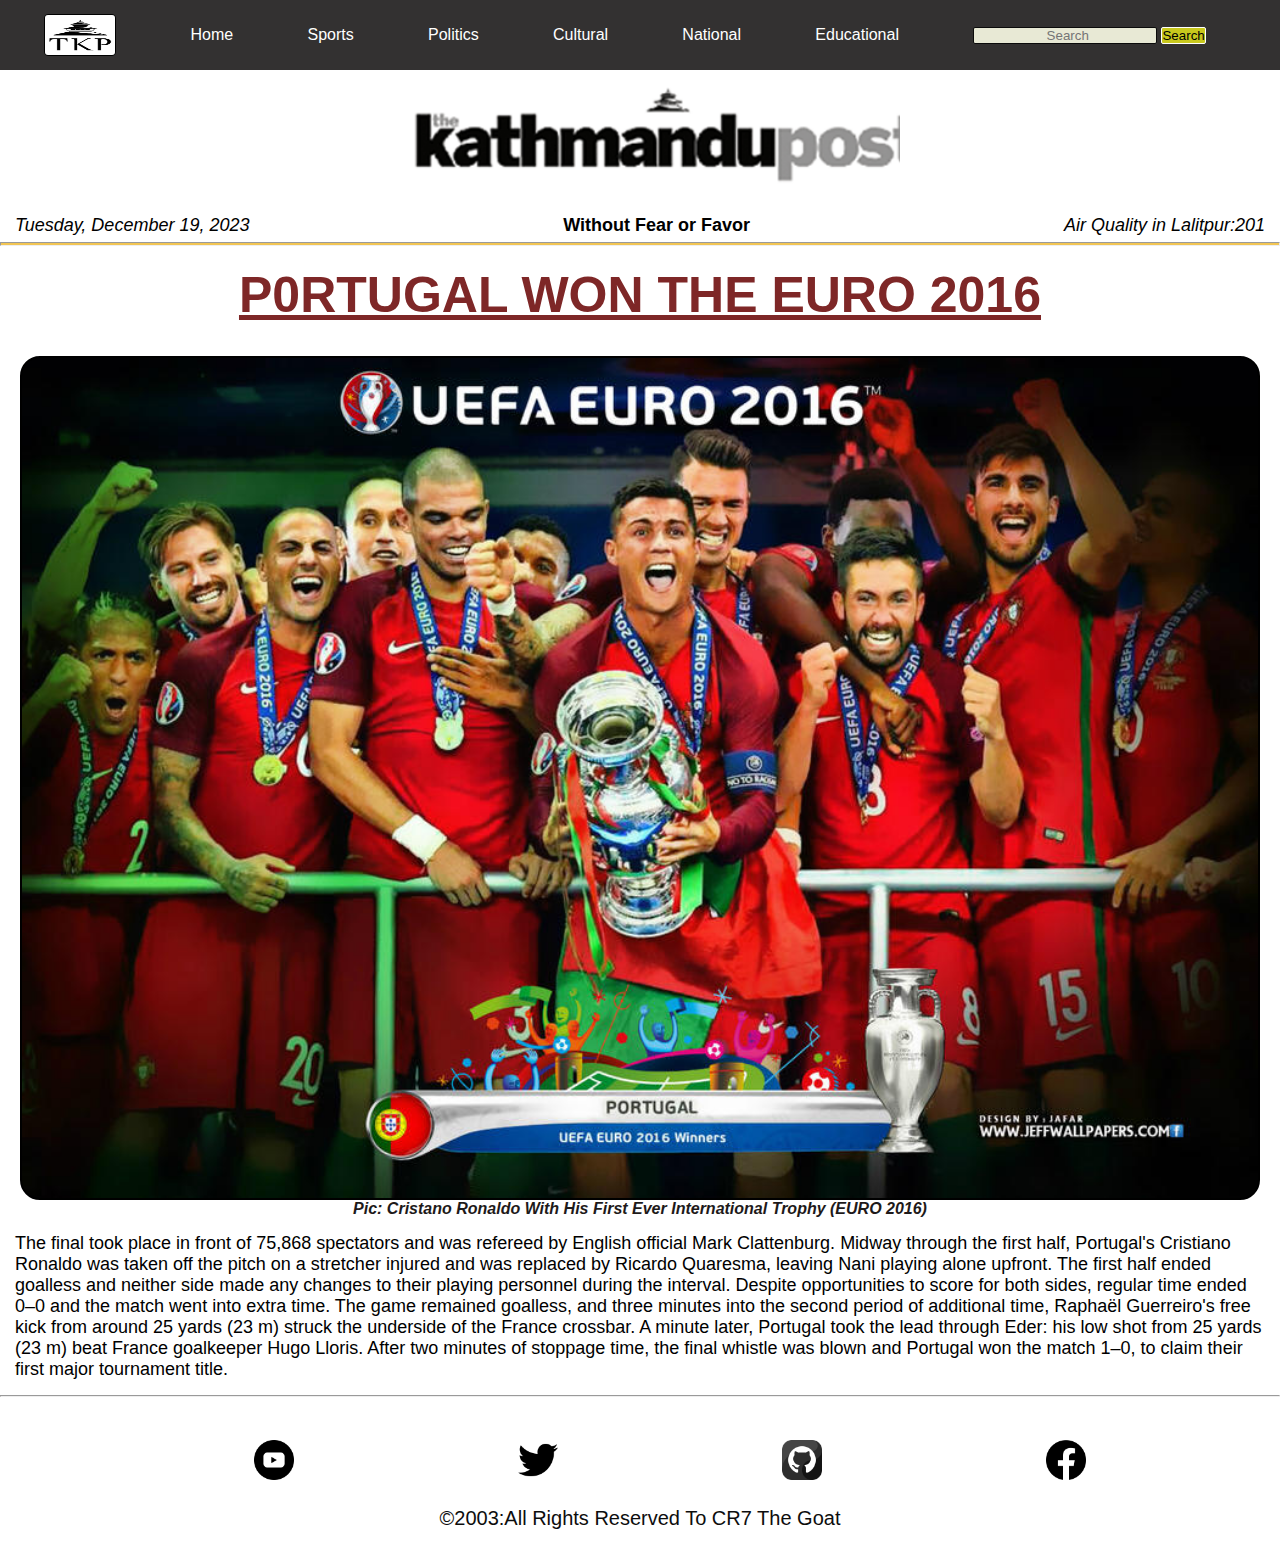
<file: politics.html>
<!DOCTYPE html>
<html lang="en">
<head>
    <meta charset="UTF-8">
    <meta name="viewport" content="width=device-width, initial-scale=1.0">
    <link rel="stylesheet" href="sports.css">
    <title>Politics</title>
    <nav >
        <img src="./images/unnamed.jpg" alt="TKP logo" height="40px" width="70px" class="img">
        <a href="homepage.html" <li>Home</li></a>
        <a href="sports.html" <li>Sports</li></a>
        <a href="politics.html" <li>Politics</li></a>
        <a href="cultural.html" <li>Cultural</li></a>
        <a href="national.html" <li>National</li></a>
        <a href="Eductional.html" <li>Educational</li></a>
        <input placeholder="Search" />
        <button>Search</button>
           
</nav>
</head>
<body>
    <section id="box">
        <div id="logo"></div>

        
</section>
<div id="date">

   <p><i>Tuesday, December 19, 2023</i></p>
   <p><b>Without Fear or Favor</b></p>
   <p><i>Air Quality in Lalitpur:201</i></p>
</div>
<hr id="hr">
<section>
      <div class="textmsg">
        <h1>P0RTUGAL WON THE EURO 2016</h1>
         </div>
         <div class="euro">
        </div>

    </section>

   
    <section>
        <div class="info">
            <h4>Pic: Cristano Ronaldo With His First Ever International Trophy (EURO 2016)</h4>
            <p>
                The final took place in front of 75,868 spectators and 
                was refereed by English official Mark Clattenburg. Midway through
                 the first half, Portugal's Cristiano Ronaldo was taken off the pitch
                  on a stretcher injured and was replaced by Ricardo Quaresma, leaving
                   Nani playing alone upfront. The first half ended goalless and neither
                    side made any changes to their playing personnel during the interval.
                     Despite opportunities to score for both sides, regular time ended 0–0
                      and the match went into extra time. The game remained goalless, and three
                       minutes into the second period of additional time, Raphaël Guerreiro's free kick
                        from around 25 yards (23 m) struck the underside of the France crossbar. A minute 
                        later, Portugal took the lead through Eder: his low shot from 25 yards (23 m) beat
                        France goalkeeper Hugo Lloris. After two minutes of stoppage time, the final whistle
                         was blown and Portugal won the match 1–0, to claim their first major tournament title.
            </p>
          </div>
    </section>
</body>
<hr>
<footer>
    <ul id="foot">

      <a   href="https://youtube.com" target="_blank"> <img src="./images/youtube.png" height="40px" width="40px" alt="youtube"></a>
      <a   href="https://twitter.com" target="_blank"> <img src="./images/twitter.png" height="40px" width="40px" alt="youtube"></a>
      <a   href="https://github.com/" target="_blank"> <img src="./images/github.png" height="40px" width="40px" alt="youtube"></a>
      <a   href="https://facebook.com" target="_blank"> <img src="./images/facebook.png" height="40px" width="40px" alt="youtube"></a>

    </ul>
</footer>
<p id="copyright"> &copy;2003:All Rights Reserved To CR7 The Goat</p>

</html>
</file>
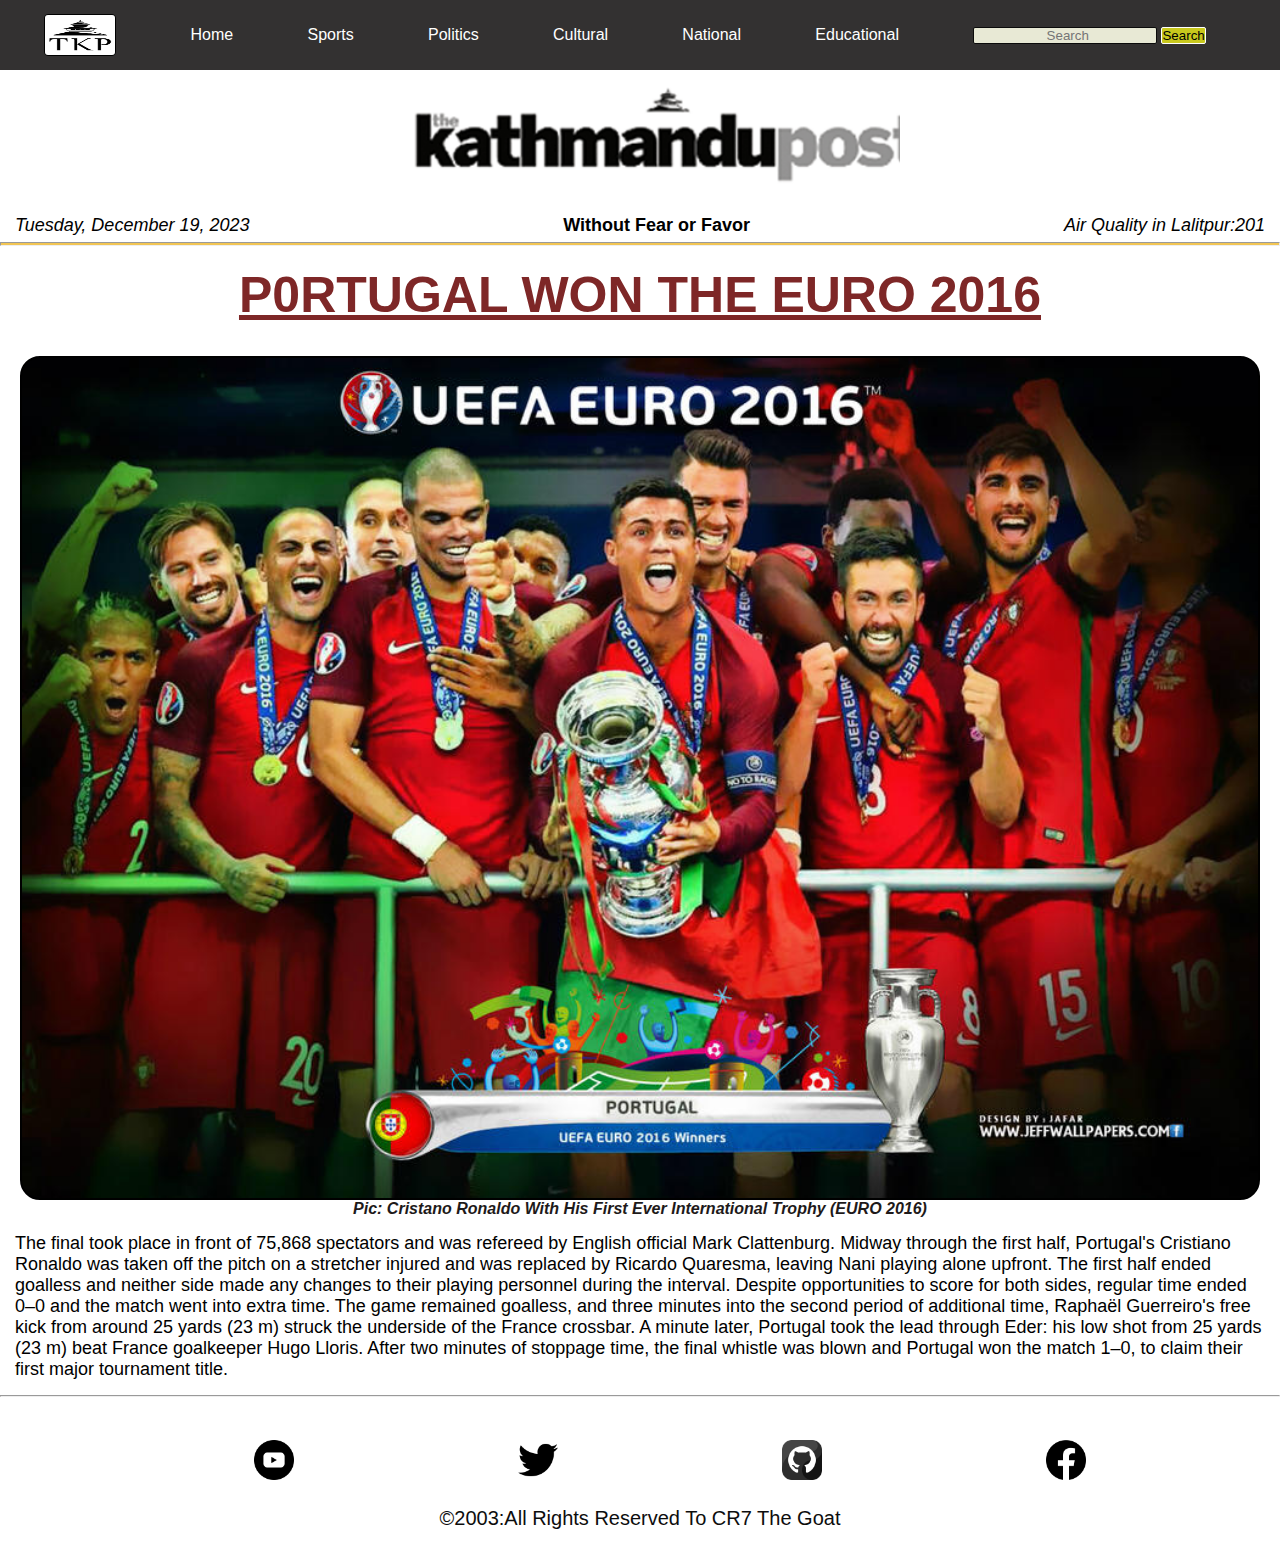
<file: sports.html>
<!DOCTYPE html>
<html lang="en">
<head>
    <meta charset="UTF-8">
    <meta name="viewport" content="width=device-width, initial-scale=1.0">
    <link rel="stylesheet" href="sports.css">
    <title>Sportst</title>
    <nav >
        <img src="./images/unnamed.jpg" alt="TKP logo" height="40px" width="70px" class="img">
        <a href="homepage.html" <li>Home</li></a>
        <a href="sports.html" <li>Sports</li></a>
        <a href="politics.html" <li>Politics</li></a>
        <a href="cultural.html" <li>Cultural</li></a>
        <a href="national.html" <li>National</li></a>
        <a href="Eductional.html" <li>Educational</li></a>
        <input placeholder="Search" />
        <button>Search</button>
           
</nav>
</head>
<body>
    <section id="box">
        <div id="logo"></div>

        
</section>
<div id="date">

   <p><i>Tuesday, December 19, 2023</i></p>
   <p><b>Without Fear or Favor</b></p>
   <p><i>Air Quality in Lalitpur:201</i></p>
</div>
<hr id="hr">
<section>
      <div class="textmsg">
        <h1>P0RTUGAL WON THE EURO 2016</h1>
         </div>
         <div class="euro">
        </div>

    </section>

   
    <section>
        <div class="info">
            <h4>Pic: Cristano Ronaldo With His First Ever International Trophy (EURO 2016)</h4>
            <p>
                The final took place in front of 75,868 spectators and 
                was refereed by English official Mark Clattenburg. Midway through
                 the first half, Portugal's Cristiano Ronaldo was taken off the pitch
                  on a stretcher injured and was replaced by Ricardo Quaresma, leaving
                   Nani playing alone upfront. The first half ended goalless and neither
                    side made any changes to their playing personnel during the interval.
                     Despite opportunities to score for both sides, regular time ended 0–0
                      and the match went into extra time. The game remained goalless, and three
                       minutes into the second period of additional time, Raphaël Guerreiro's free kick
                        from around 25 yards (23 m) struck the underside of the France crossbar. A minute 
                        later, Portugal took the lead through Eder: his low shot from 25 yards (23 m) beat
                        France goalkeeper Hugo Lloris. After two minutes of stoppage time, the final whistle
                         was blown and Portugal won the match 1–0, to claim their first major tournament title.
            </p>
          </div>
    </section>
</body>
<hr>
<footer>
    <ul id="foot">

      <a   href="https://youtube.com" target="_blank"> <img src="./images/youtube.png" height="40px" width="40px" alt="youtube"></a>
      <a   href="https://twitter.com" target="_blank"> <img src="./images/twitter.png" height="40px" width="40px" alt="youtube"></a>
      <a   href="https://github.com/" target="_blank"> <img src="./images/github.png" height="40px" width="40px" alt="youtube"></a>
      <a   href="https://facebook.com" target="_blank"> <img src="./images/facebook.png" height="40px" width="40px" alt="youtube"></a>

    </ul>
</footer>
<p id="copyright"> &copy;2003:All Rights Reserved To CR7 The Goat</p>

</html>
</file>
<file: homepage.css>
*{
    padding: 0px;
    margin: 0px;
    font-family: Arial, Helvetica, sans-serif;
}

nav{

    height: 70px;
    width: 100%;
    background-color:rgb(51, 49, 49);
    display: flex;
    justify-content:space-evenly;
    flex-direction:row;
    align-items: center;
    position: fixed;
}

.img{

    margin-left: -30px;
    border-radius:4px;  
    border:1px solid rgb(0, 0, 0) ;
}

a{
    color: #fff;
    text-decoration: none;
    font-family: Arial, Helvetica, sans-serif;
    
   
} 

button{
    background-color:rgb(200, 200, 29);
    color:#000;
    border:1px solid rgb(255, 255, 255);
    border-radius:2px;
    margin-left:-70px;
    font-family: Arial, Helvetica, sans-serif;
}

input{
    border:1px solid rgb(255, 255, 255) ;
    border-radius:2px;
    padding-left: 5px;
    text-align: center;
    font-family: Arial, Helvetica, sans-serif;
    background-color: rgb(232, 233, 213);
    outline: none ;
}
#box{
    height:200px;
    width: 100%;
    display: flex;
    justify-content:space-evenly;
}
#logo{
    height:500px;
    width:500px;
    margin: 100px;
    display: inline-block;
   background-image: url(./images/kathmandu-post.png);
   background-size:cover;
   align-self:center;
   margin-top:145px;
   padding: 10px;

}
#date{
    height:15px;
    width:100%;
    display:flex;
    flex-direction:row;
    justify-content:space-between;
}
#hr{
    margin-top:5px;
    background-color:rgba(240, 190, 63, 0.895);
    height: 2px;
}

p{
    color:#000;
    font-family: Arial, Helvetica, sans-serif;
    font-style: normal;
}
#news{
    height:fit-content;
    width:100%;
}

#foot{
    align-content: center;
    height: 70px;
    width: 100%;
    padding: 30px;
    display: flex;
    flex-direction:row;
    align-items: center;
    justify-content:space-evenly;
    position:absolute;

}

 #copyright{
    color: #0d0d0d;
    text-align: center;
    font-size: 20px;
    margin-top:110px;

 }
 #container{
    margin-top:5px;
    height:fit-content;
    display: flex;
    justify-content:space-between;
    flex-direction:row;
 }
 #box1{
    height:fit-content;
    width:200px;
    display: inline-block;
    border-right:1px solid #000;
    background-size: content;
    flex-grow: 0.2;
   
}
#ivf{
    margin-top: 20px;
    margin-left: 60px;
}
#box2{
    font-size: 20px;
     height:fit-content;
     width:220px;
    display: inline-block;
    border-right: 1px solid black;
    border-left: 1px solid black;
    justify-content: center;
    background-size: content;
    flex-grow:1;
}
#one{
    color: rgb(63, 58, 58);
    margin: 10px;
}
#two{
    color: black;
    margin: 15px;
}
h3{
    text-align: center;
    font-weight: bold;
    margin:5px;
    text-decoration: underline;
}
#ncell{
    margin-left: 50px;
}
#box3{
  
    height:fit-content;
    width:200px;
    display: inline-block;
    border-left: 1px solid black;
    justify-content: center;
    background-size: content;
    
    flex-grow: 0.2;
}
a:hover{

    color: #19a1c7;
    font-size:15px;

 }
 button:hover{
    background-color: red;
    color: black;
    font-weight: bold;
    border: 1px solid rgb(255, 255, 255);
 }
</file>
<file: sports.css>
*{
    padding: 0px;
    margin: 0px;
    font-family: Arial, Helvetica, sans-serif;
}

nav{

    height: 70px;
    width: 100%;
    background-color:rgb(51, 49, 49);
    display: flex;
    justify-content:space-evenly;
    flex-direction:row;
    align-items: center;
    position: fixed;
}

.img{

    margin-left: -30px;
    border-radius:4px;  
    border:1px solid rgb(0, 0, 0) ;
}

a{
    color: #fff;
    text-decoration: none;
    font-family: Arial, Helvetica, sans-serif;
    
   
} 

button{
    background-color:rgb(200, 200, 29);
    color:#000;
    border:1px solid rgb(255, 255, 255);
    border-radius:2px;
    margin-left:-70px;
    font-family: Arial, Helvetica, sans-serif;
}

input{
    border:1px solid rgb(11, 11, 11) ;
    border-radius:2px;
    padding-left: 5px;
    text-align: center;
    font-family: Arial, Helvetica, sans-serif;
    background-color: rgb(232, 233, 213);
}
#box{
    height:200px;
    width: 100%;
    display: flex;
    justify-content:space-evenly;
}
#logo{
    height:500px;
    width:500px;
    margin: 100px;
    display: inline-block;
   background-image: url(./images/kathmandu-post.png);
   background-size:cover;
   align-self:center;
   margin-top:145px;
   padding: 10px;

}

#date{
    height:15px;
    width:100%;
    display:flex;
    flex-direction:row;
    justify-content:space-between;
}
#hr{
    margin-top:27px;
    background-color:rgba(240, 190, 63, 0.895);
    height: 2px;
}
#foot{
    align-content: center;
    height: 70px;
    width: 100%;
    padding: 30px;
    display: flex;
    flex-direction:row;
    align-items: center;
    justify-content:space-evenly;
    position:absolute;

}

 #copyright{
    color: #0d0d0d;
    text-align: center;
    font-size: 20px;
    margin-top:110px;
}
h1{ margin-top: 10px;
    font-weight: bold;
    font-size: 50px;
    text-decoration: underline;
}
    .textmsg{
        height: 20px;
        text-align: center;
        color: #7e2727;
        padding: 10px;
    }

    .euro{
     height:800px;
     padding: 20px;
     margin-top: 70px;
     margin-left: 20px;
     margin-right: 20px;
     border: 2px solid black;
     display: block;
     background-image: url(./images/portugal_euro_2016_winners_by_jafarjeef_da9qc9h-fullview.jpg);
     background-size: cover;
     border-radius:20px;
}
h4{
    text-align: center;
    font-style: italic;
    color: #1e1a1a;
 }
 p{
    margin-top:20px;
    font-size: 18px;
    color: #000;
    margin: 15px;
    font-family: Arial, Helvetica, sans-serif;
 }
 a:hover{

    color: #19a1c7;
    font-size:15px;

 }
 button:hover{
    background-color: red;
    color: black;
    font-weight: bold;
    border: 1px solid rgb(255, 255, 255);
 }
</file>
